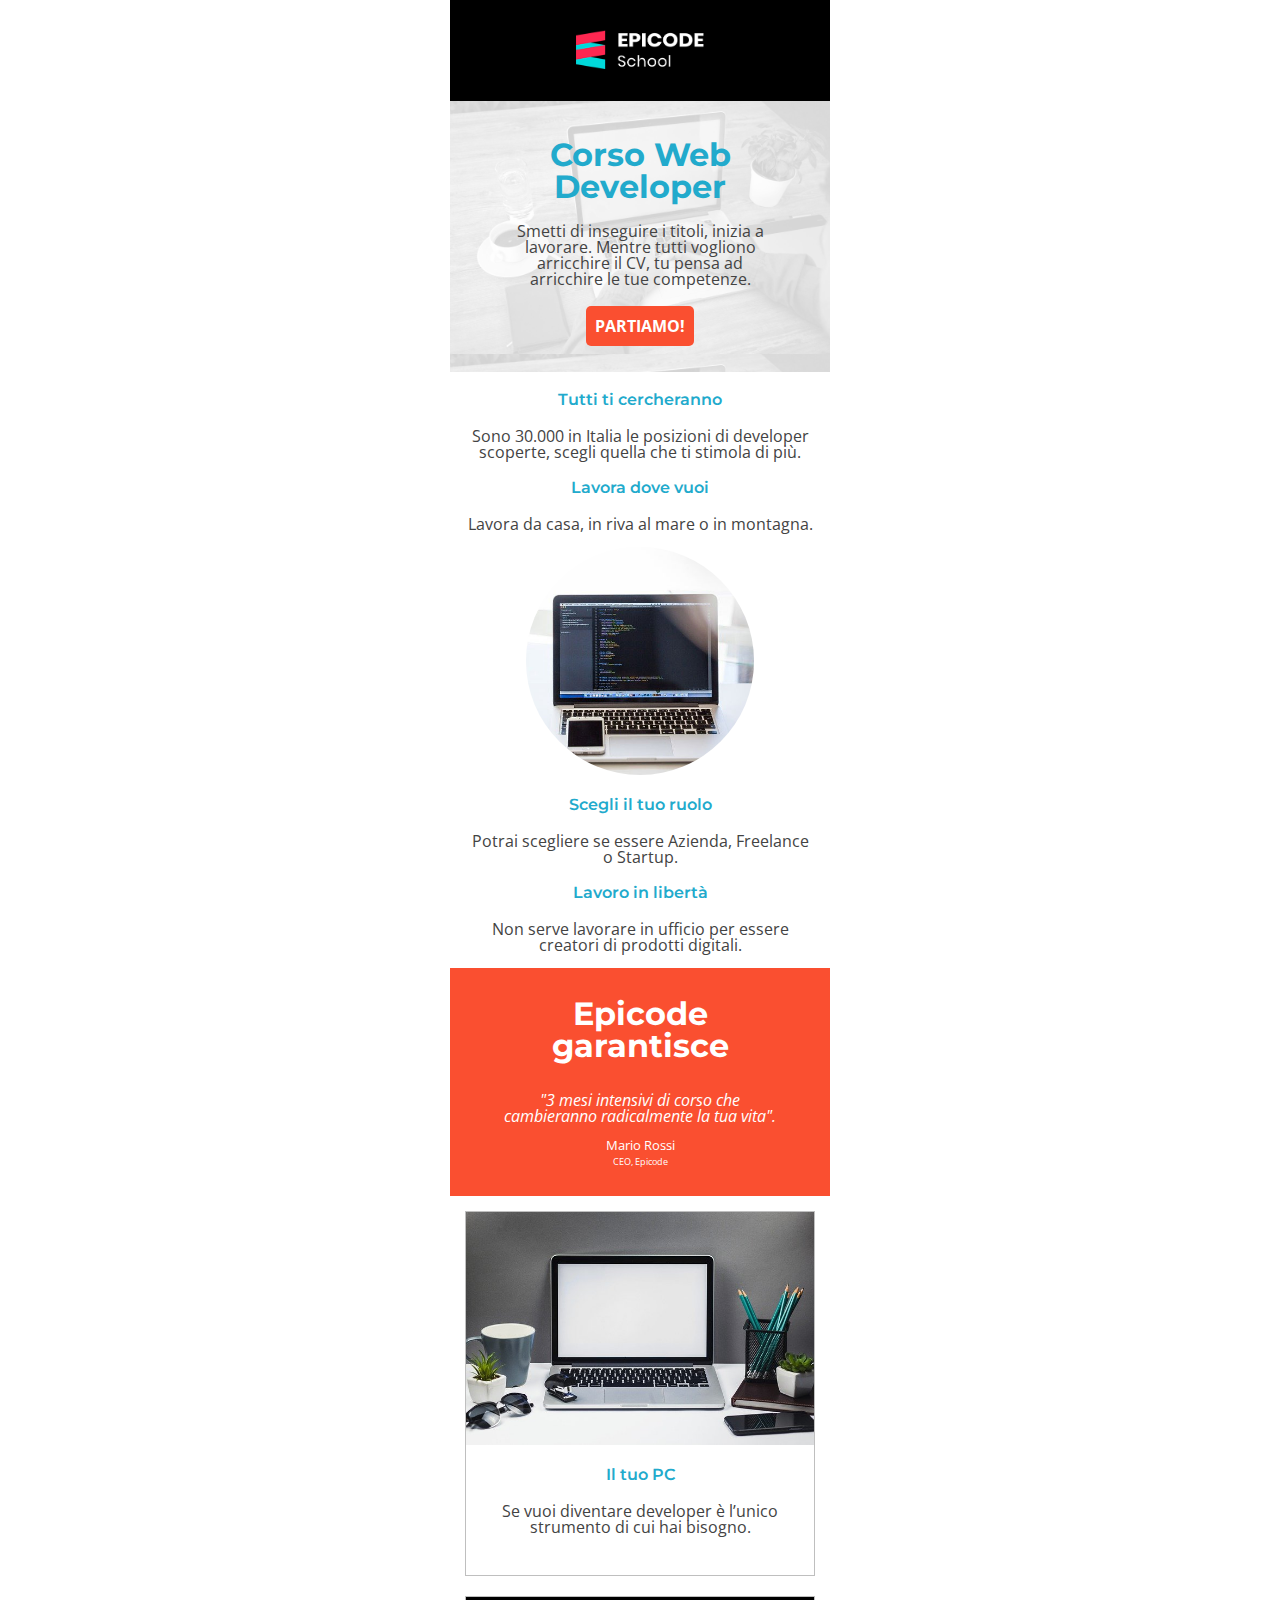
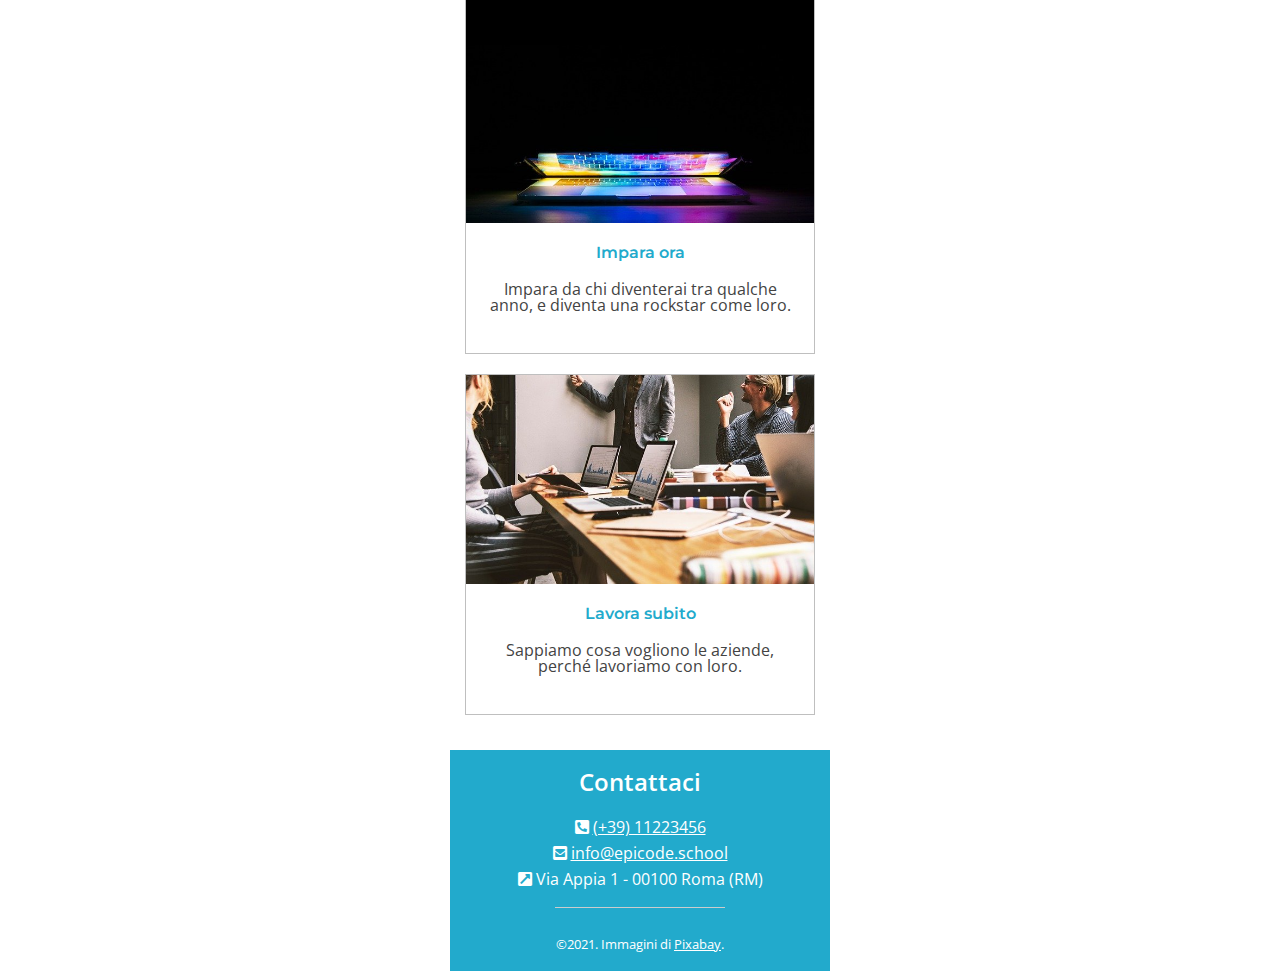
<file: index.html>
<!DOCTYPE html>
<html lang="en">

<head>
    <meta charset="UTF-8">
    <meta name="viewport" content="width=device-width, initial-scale=1.0">
    <link rel="stylesheet" type="text/css" href="assets/css/reset.css">
    <link rel="stylesheet" type="text/css" href="assets/css/style.css">
    <link rel="stylesheet" href="https://cdnjs.cloudflare.com/ajax/libs/font-awesome/5.15.4/css/all.min.css"
        integrity="sha512-1ycn6IcaQQ40/MKBW2W4Rhis/DbILU74C1vSrLJxCq57o941Ym01SwNsOMqvEBFlcgUa6xLiPY/NS5R+E6ztJQ=="
        crossorigin="anonymous" referrerpolicy="no-referrer" />
    <link rel="preconnect" href="https://fonts.googleapis.com">
    <link rel="preconnect" href="https://fonts.gstatic.com" crossorigin>
    <link href="https://fonts.googleapis.com/css2?family=Open+Sans:ital,wght@0,300..800;1,300..800&display=swap"
        rel="stylesheet">
    <link rel="preconnect" href="https://fonts.googleapis.com">
    <link rel="preconnect" href="https://fonts.gstatic.com" crossorigin>
    <link href="https://fonts.googleapis.com/css2?family=Montserrat:ital,wght@0,100..900;1,100..900&display=swap"
        rel="stylesheet">
    <link rel="icon" type="image/x-icon" href="/assets/img/favicon.jpg">
    <title>Corso Web Developer</title>

</head>

<body>
    <!--HEADER-->
    <header>
        <a href="index_desktop.html" title="Visualizza sito Desktop">
            <img src="assets/img/logo.png" alt="logo"></a>
    </header>

    <main>

        <!--COVER-->
        <div class="background_div">
            <h1>Corso Web <br>Developer</h1>
            <p>Smetti di inseguire i titoli, inizia a lavorare. Mentre tutti vogliono arricchire il CV, tu pensa ad
                arricchire le tue competenze.</p>
            <br>
            <a href="https://epicode.com/it/" target="_blank">PARTIAMO!</a>
        </div>

        <div>
            <h2>Tutti ti cercheranno</h2>
            <p>Sono 30.000 in Italia le posizioni di developer scoperte, scegli quella che ti stimola di più.</p>
            <h2>Lavora dove vuoi</h2>
            <p>Lavora da casa, in riva al mare o in montagna.</p>
            <img src="assets/img/notebook.jpg" alt="banner" class="banner1">
            <h2>Scegli il tuo ruolo</h2>
            <p>Potrai scegliere se essere Azienda, Freelance o Startup.</p>
            <h2>Lavoro in libertà</h2>
            <p>Non serve lavorare in ufficio per essere creatori di prodotti digitali.</p>
        </div>

        <div class="background_div2">
            <h3>
                Epicode garantisce
            </h3>
            <p class="corsivo">"3 mesi intensivi di corso che cambieranno radicalmente la tua vita".</p>
            <h5>Mario Rossi</h5>
            <h6>CEO, Epicode</h6>
        </div>

        <!--CARD-->
        <div class="div_card">
            <div class="card">
                <img src="assets/img/foto1.jpg" alt="cart1" class="card_image">
                <div>
                    <h4>Il tuo PC</h4>
                    <p>Se vuoi diventare developer è l’unico strumento di cui hai bisogno.</p>
                </div>
            </div>
            <div class="card">
                <img src="assets/img/foto2.jpg" alt="cart1" class="card_image">
                <div>
                    <h4>Impara ora</h4>
                    <p>Impara da chi diventerai tra qualche anno, e diventa una rockstar come loro.</p>
                </div>
            </div>
            <div class="card">
                <img src="assets/img/foto3.jpg" alt="cart1" class="card_image">
                <div>
                    <h4>Lavora subito</h4>
                    <p>Sappiamo cosa vogliono le aziende, perché lavoriamo con loro.</p>
                </div>
            </div>
        </div>
    </main>

    <!--FOOTER-->
    <footer>
        <h1>
            Contattaci
        </h1>
        <a href="tel:+3911223456" title="Chiama"><i class="fas fa-phone-square-alt mr"></i>(+39) 11223456</a>
        <br>
        <a href="mailto:info@epicode.school" title="Invia Email"><i class="fas fa-envelope-square mr"></i>info@epicode.school</a>
        <p class="mt"><i class="fas fa-external-link-square-alt mr"></i>Via Appia 1 - 00100 Roma (RM)</p>
        <hr>
        <h6>©2021. Immagini di <a href="https://pixabay.com/it/" target="_blank">Pixabay</a>.</h6>
    </footer>

</body>

</html>
</file>
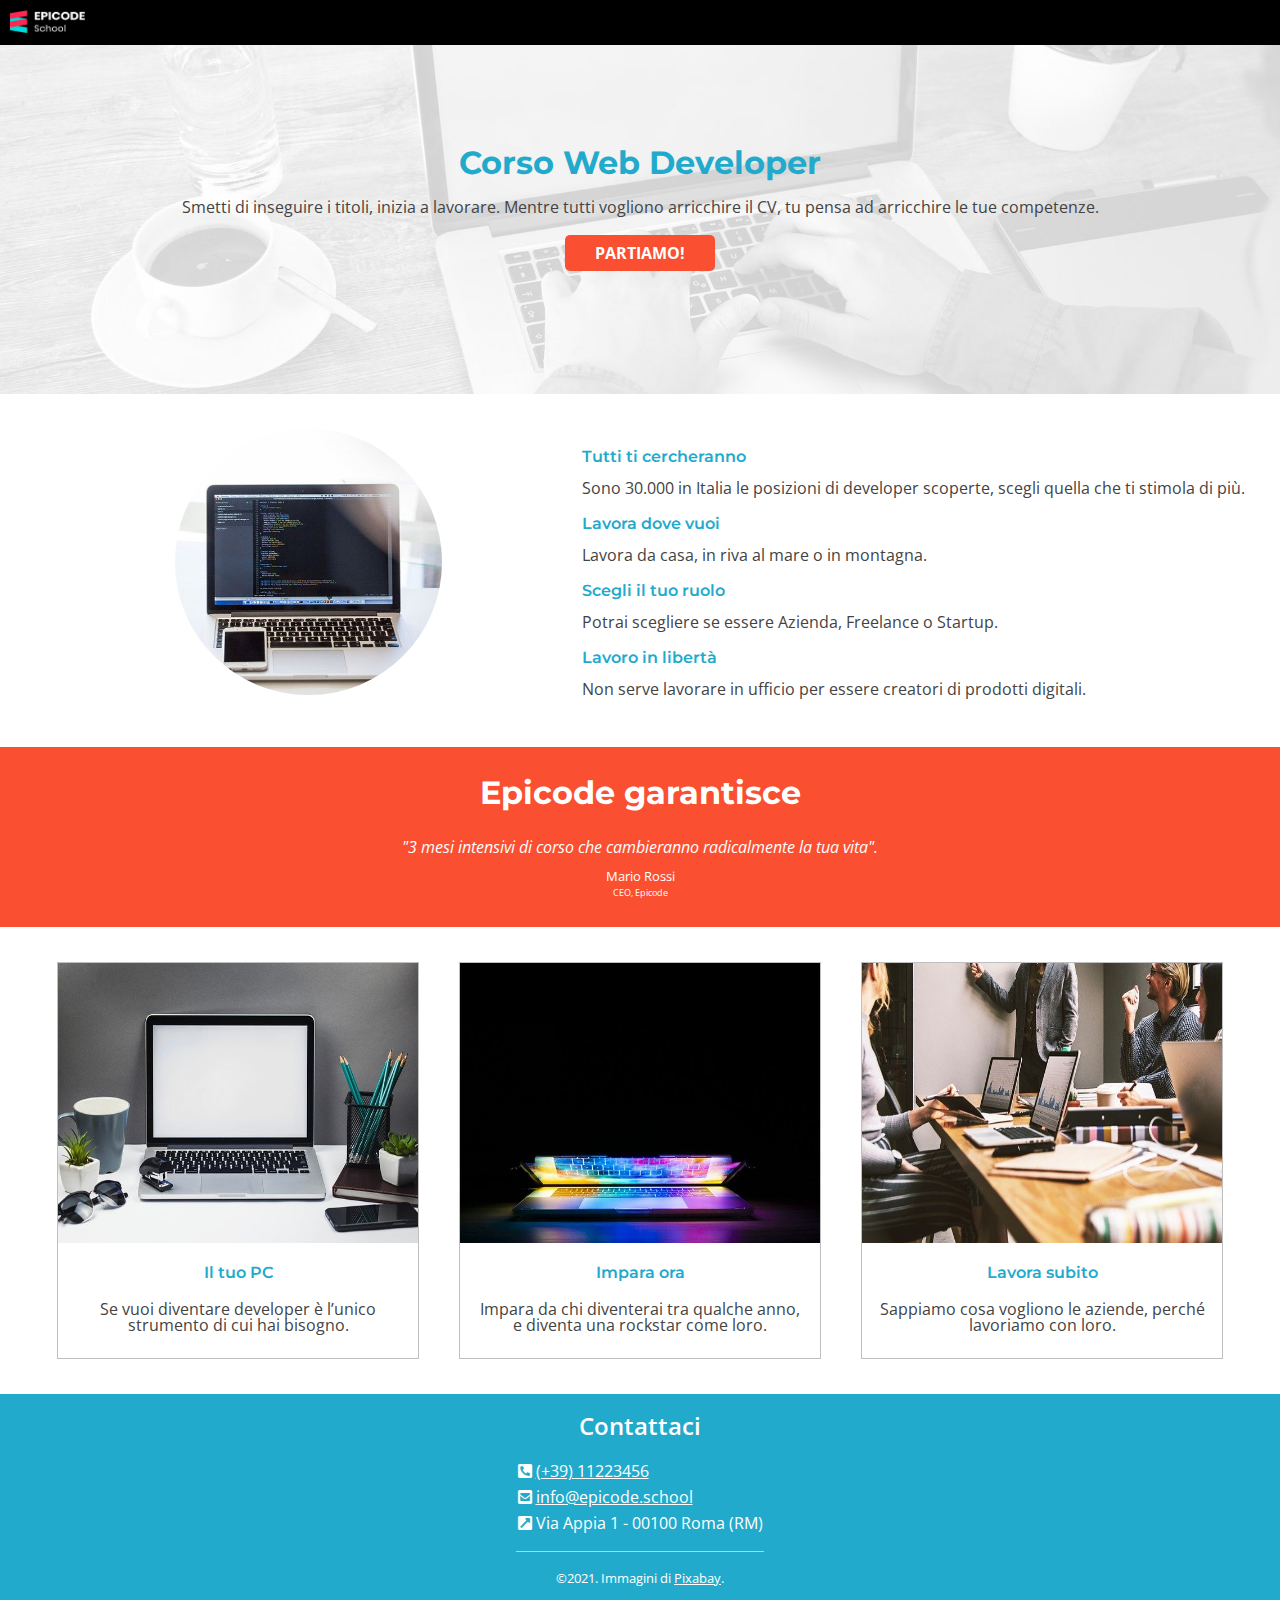
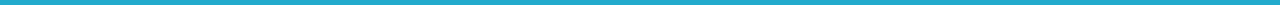
<file: index_desktop.html>
<!DOCTYPE html>
<html lang="en">

<head>
    <meta charset="UTF-8">
    <meta name="viewport" content="width=device-width, initial-scale=1.0">
    <link rel="stylesheet" type="text/css" href="assets/css/reset.css">
    <link rel="stylesheet" type="text/css" href="assets/css/style_desktop.css">
    <link rel="stylesheet" href="https://cdnjs.cloudflare.com/ajax/libs/font-awesome/5.15.4/css/all.min.css"
        integrity="sha512-1ycn6IcaQQ40/MKBW2W4Rhis/DbILU74C1vSrLJxCq57o941Ym01SwNsOMqvEBFlcgUa6xLiPY/NS5R+E6ztJQ=="
        crossorigin="anonymous" referrerpolicy="no-referrer" />
    <link rel="preconnect" href="https://fonts.googleapis.com">
    <link rel="preconnect" href="https://fonts.gstatic.com" crossorigin>
    <link href="https://fonts.googleapis.com/css2?family=Open+Sans:ital,wght@0,300..800;1,300..800&display=swap"
        rel="stylesheet">
    <link rel="preconnect" href="https://fonts.googleapis.com">
    <link rel="preconnect" href="https://fonts.gstatic.com" crossorigin>
    <link href="https://fonts.googleapis.com/css2?family=Montserrat:ital,wght@0,100..900;1,100..900&display=swap"
        rel="stylesheet">
    <link rel="icon" type="image/x-icon" href="/assets/img/favicon.jpg">
    <title>Corso Web Developer</title>

</head>

<body>
    <!--HEADER-->
    <header>
        <a href="index.html" title="Visualizza sito Mobile">
            <img src="assets/img/logo.png" alt="logo"></a>
    </header>

    <main>

        <!--COVER-->
        <div class="background_div">
            <h1>Corso Web Developer</h1>
            <p>Smetti di inseguire i titoli, inizia a lavorare. Mentre tutti vogliono arricchire il CV, tu pensa ad
                arricchire le tue competenze.</p>
            <a href="https://epicode.com/it/" target="_blank">PARTIAMO!</a>
        </div>

        <div class="container">
            <img src="assets/img/notebook.jpg" alt="banner" class="banner1">
            <div>
                <h2>Tutti ti cercheranno</h2>
                <p>Sono 30.000 in Italia le posizioni di developer scoperte, scegli quella che ti stimola di più.</p>
                <h2>Lavora dove vuoi</h2>
                <p>Lavora da casa, in riva al mare o in montagna.</p>
                <h2>Scegli il tuo ruolo</h2>
                <p>Potrai scegliere se essere Azienda, Freelance o Startup.</p>
                <h2>Lavoro in libertà</h2>
                <p>Non serve lavorare in ufficio per essere creatori di prodotti digitali.</p>
            </div>
        </div>

        <div class="background_div2">
            <h3>
                Epicode garantisce
            </h3>
            <p class="corsivo">"3 mesi intensivi di corso che cambieranno radicalmente la tua vita".</p>
            <h5>Mario Rossi</h5>
            <h6>CEO, Epicode</h6>
        </div>

        <!--CARD-->
        <div class="div_card container">
            <div class="card">
                <img src="assets/img/foto1.jpg" alt="cart1" class="card_image">
                <div>
                    <h4>Il tuo PC</h4>
                    <p>Se vuoi diventare developer è l’unico strumento di cui hai bisogno.</p>
                </div>
            </div>
            <div class="card">
                <img src="assets/img/foto2.jpg" alt="cart1" class="card_image">
                <div>
                    <h4>Impara ora</h4>
                    <p>Impara da chi diventerai tra qualche anno, e diventa una rockstar come loro.</p>
                </div>
            </div>
            <div class="card">
                <img src="assets/img/foto3.jpg" alt="cart1" class="card_image">
                <div>
                    <h4>Lavora subito</h4>
                    <p>Sappiamo cosa vogliono le aziende, perché lavoriamo con loro.</p>
                </div>
            </div>
        </div>
    </main>

    <!--FOOTER-->
    <footer>
        <h1>
            Contattaci
        </h1>
        <div>
            <a href="tel:+3911223456" title="Chiama"><i class="fas fa-phone-square-alt mr"></i>(+39) 11223456</a>
            <a href="mailto:info@epicode.school" title="Invia Email"><i class="fas fa-envelope-square mr"></i>info@epicode.school</a>
            <p class="mt"><i class="fas fa-external-link-square-alt mr"></i>Via Appia 1 - 00100 Roma (RM)</p>
        </div>
        <hr>
        <h6>©2021. Immagini di <a href="https://pixabay.com/it/" target="_blank">Pixabay</a>.</h6>
    </footer>

</body>

</html>
</file>
<file: assets/css/style.css>
/* Your styles here */

body {
    max-width: 380px;
    margin: auto;
    font-family: "Open Sans", sans-serif;

}

p:not(footer p):not(.background_div2 p) {
    color: rgb(67, 67, 67);
}

/* HEADER */
header {
    background-color: black;
    padding: 30px;
    text-align: center;
    max-width: 100%;

}

header img {
    max-width: 40%;
}

/* MAIN */

.background_div {
    background-image: url("/assets/img/banner.jpg");
    background-size: contain;
    padding: 10%;
    max-width: 100%;
}

main {
    text-align: center;
}

main h1 {
    color: #22AACC;
    font-size: xx-large;
    font-weight: 700;
    margin-bottom: 20px;
    font-family: "Montserrat", sans-serif;
}

main p {
    margin: 15px;
}

main a {
    background-color: #FA4F30;
    padding: 3%;
    font-size: medium;
    font-weight: 700;
    border-radius: 5px;
    color: white;
    text-decoration: none;
}

main a:hover {
    background-color: #E0452C;
}

main h2 {
    color: #22AACC;
    font-weight: 600;
    margin: 20px;
    font-family: "Montserrat", sans-serif;
}

.banner1 {
    border-radius: 50%;
    max-width: 60%;
}

.background_div2 {
    background-color: #FA4F30;
    color: white;
    padding: 30px
}

.background_div2 h5 {
    font-size: small;
    margin-top: 5px;
}

.background_div2 h6 {
    font-size: xx-small;
    margin-top: 5px;
}

main h3 {
    font-weight: 700;
    font-size: xx-large;
    margin-bottom: 30px;
    font-family: "Montserrat", sans-serif;
}

.corsivo {
    font-style: italic;
}

/* CARD */

.div_card {
    padding: 15px;
}

.card_image {
    max-width: 100%;
    background-size: contain;
    background-repeat: no-repeat;
}

.card {
    border: thin solid;
    border-color: rgb(191, 191, 191);
    margin-bottom: 20px;
    padding-bottom: 25px;
}

.card:hover {
    transform: scale(1.03);
    /* Ingrandisce l'immagine del 3% */
    box-shadow: 0 8px 16px rgba(0, 0, 0, 0.2);
    /* Aggiunge un'ombra */
}

main h4 {
    color: #22AACC;
    font-weight: 600;
    margin: 20px;
    font-family: "Montserrat", sans-serif;
}

/* FOOTER */

footer {
    color: white;
    background-color: #22AACC;
    text-align: center;
    padding: 20px;
}

footer h1 {
    font-size: x-large;
    margin-bottom: 15px;
    font-weight: 600;
}

footer h6 {
    font-size: small;
}

footer a {
    color: white;
    display: inline-block;
    margin-top: 10px;
}

.mr {
    margin-right: 4px;
}

.mt {
    margin-top: 10px;
}

hr {
    width: 50%;
    margin: 20px auto;
    border: none;
    border-top: 1px solid #ccc;
}
</file>
<file: assets/css/style_desktop.css>
/* Your styles here */

body {
    max-width: 100%;
    margin: auto;
    font-family: "Open Sans", sans-serif;

}

p:not(footer p):not(.background_div2 p) {
    color: rgb(67, 67, 67);
}

/* HEADER */
header {
    background-color: black;
    padding: 10px;
    text-align: start;
    max-width: 100%;
    max-height: 30px;

}

header img {
    max-width: 75px;
}

/* MAIN */

.background_div {
    background-image: url("/assets/img/banner.jpg");
    background-size: cover;
    background-repeat: no-repeat;
    background-position: center;
    padding: 8%;
    text-align: center;
}


main h1 {
    color: #22AACC;
    font-size: xx-large;
    font-weight: 700;
    margin-bottom: 20px;
    font-family: "Montserrat", sans-serif;
}

main a {
    background-color: #FA4F30;
    padding-top: 10px;
    padding-bottom: 10px;
    font-size: medium;
    font-weight: 700;
    border-radius: 5px;
    color: white;
    text-decoration: none;
    display: block;
    margin: 20px auto;
    width: 150px;
}

main a:hover {
    background-color: #E0452C;
}

main h2 {
    color: #22AACC;
    font-weight: 600;
    margin-top: 20px;
    font-family: "Montserrat", sans-serif;
}

.banner1 {
    border-radius: 50%;
    max-width: 22%;
    height: auto;
    display: block;
    margin: 0 auto;
}

.container {
    display: flex;
    align-items: flex-start;
    justify-content: center;
    padding: 35px;
    text-align: start;
}

.container p {
    margin-top: 15px;
    margin-bottom: 15px;
}

.background_div2 {
    background-color: #FA4F30;
    color: white;
    padding: 30px;
    text-align: center;
}

.background_div2 h5 {
    font-size: small;
    margin-top: 5px;
}

.background_div2 h6 {
    font-size: xx-small;
    margin-top: 5px;
}


main h3 {
    font-weight: 700;
    font-size: xx-large;
    margin-bottom: 30px;
    font-family: "Montserrat", sans-serif;
}

.corsivo {
    font-style: italic;
    margin-bottom: 15px;
}

/* CARD */

.div_card {
    padding: 15px;
}

.card_image {
    max-width: 360px;
    background-size: contain;
    background-repeat: no-repeat;
    height: 280px;
    background-position: center;
}

.card {
    border: thin solid;
    border-color: rgb(191, 191, 191);
    padding-bottom: 25px;
    margin: 20px;
    text-align: center;
    height: 370px;
    max-width: 360px;
}

.card:hover {
    transform: scale(1.03);
    /* Ingrandisce l'immagine del 3% */
    box-shadow: 0 8px 16px rgba(0, 0, 0, 0.2);
    /* Aggiunge un'ombra */
}

.card p {
    margin: 15px;
}

main h4 {
    color: #22AACC;
    font-weight: 600;
    margin: 20px;
    font-family: "Montserrat", sans-serif;
}

/* FOOTER */

footer {
    color: white;
    background-color: #22AACC;
    padding: 20px;
    text-align: center;
}


footer h1 {
    font-size: x-large;
    margin-bottom: 15px;
    font-weight: 600;
}

footer h6 {
    font-size: small;
}

footer div {
    display: inline-block;
    text-align: left;
}

footer div a {
    color: white;
    margin-top: 10px;
    display: block;
}

footer a {
    color: white;
}

.mr {
    margin-right: 4px;
}

.mt {
    margin-top: 10px;
}

hr {
    width: 20%;
    margin: 20px auto;
    border: none;
    border-top: 1px solid #ccc;
}
</file>
